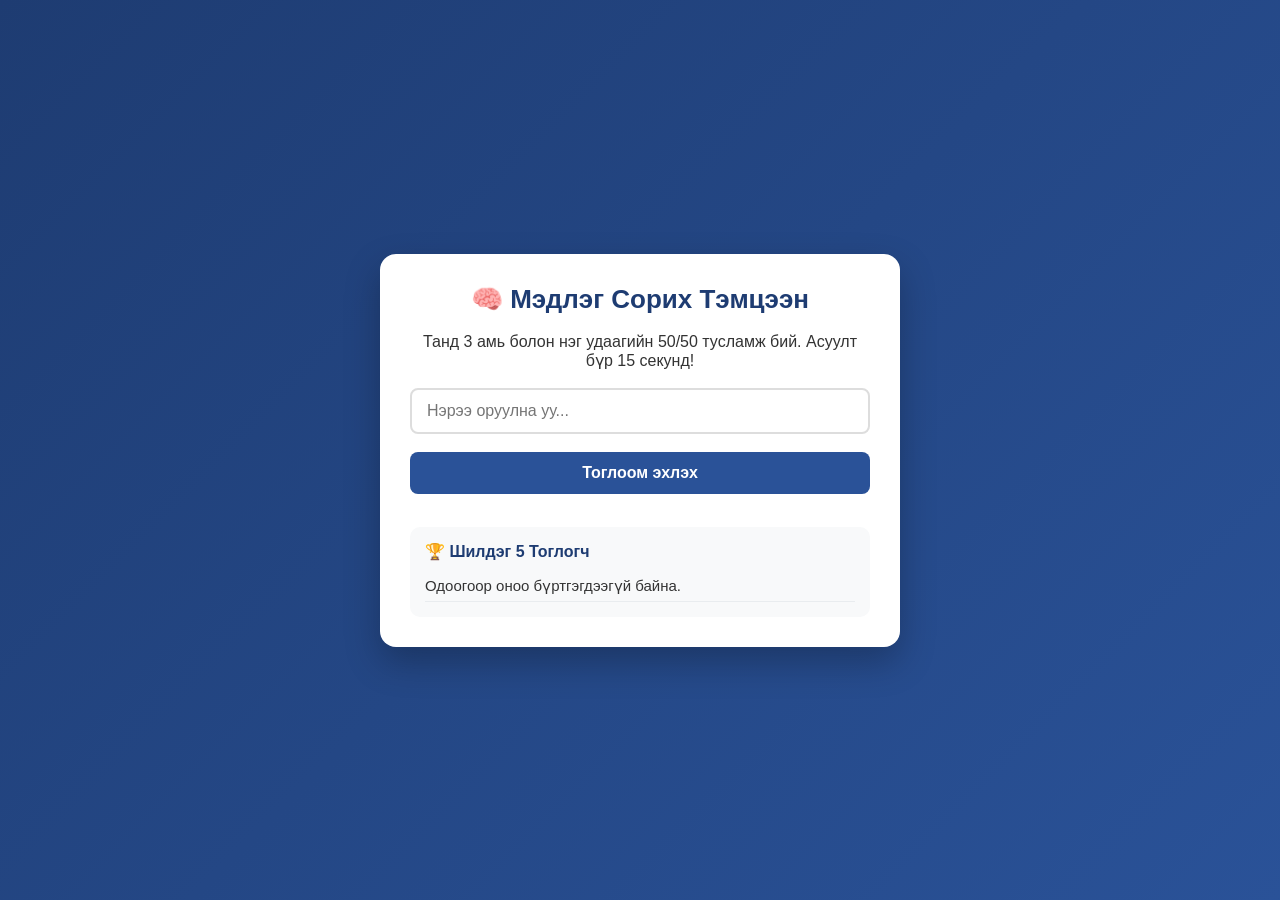
<file: game/index.html>
<!DOCTYPE html>
<html lang="mn">
<head>
  <meta charset="UTF-8">
  <meta name="viewport" content="width=device-width, initial-scale=1.0">
  <title>Ухаалаг Асуулт Хариултын Тоглоом</title>
  <link rel="stylesheet" href="style.css">
</head>
<body>

  <div class="quiz-container">
    <!-- 1. ЭХЛЭХ ДЭЛГЭЦ -->
    <div id="start-screen" class="screen active">
      <h1>🧠 Мэдлэг Сорих Тэмцээн</h1>
      <p>Танд 3 амь болон нэг удаагийн 50/50 тусламж бий. Асуулт бүр 15 секунд!</p>
      <input type="text" id="player-name" placeholder="Нэрээ оруулна уу..." maxlength="15">
      <button id="start-btn" class="btn primary-btn">Тоглоом эхлэх</button>

      <div class="leaderboard-box">
        <h3>🏆 Шилдэг 5 Тоглогч</h3>
        <ul id="leaderboard-list"></ul>
      </div>
    </div>

    <!-- 2. ТОГЛООМЫН ДЭЛГЭЦ -->
    <div id="game-screen" class="screen">
      <div class="top-bar">
        <div id="lives">❤️❤️❤️</div>
        <div id="timer" class="timer">⏱️ 15с</div>
        <div id="score">Оноо: 0</div>
      </div>

      <div class="progress-bar">
        <div id="progress-fill"></div>
      </div>

      <h2 id="question-text">Асуулт энд гарна...</h2>

      <div id="options-container" class="options-grid">
        <!-- Хариултын товчлуурууд JS-ээр үүснэ -->
      </div>

      <div class="bottom-bar">
        <button id="fifty-btn" class="btn help-btn">💡 50/50 Тусламж</button>
        <button id="next-btn" class="btn primary-btn" disabled>Дараагийнх ➔</button>
      </div>
    </div>

    <!-- 3. ТӨГСГӨЛИЙН ДЭЛГЭЦ -->
    <div id="end-screen" class="screen">
      <h1 id="end-title">Баяр хүргэе!</h1>
      <p id="final-score-text"></p>
      <button id="restart-btn" class="btn primary-btn">Дахин тоглох</button>
    </div>
  </div>

  <script src="script.js"></script>
</body>
</html>
</file>
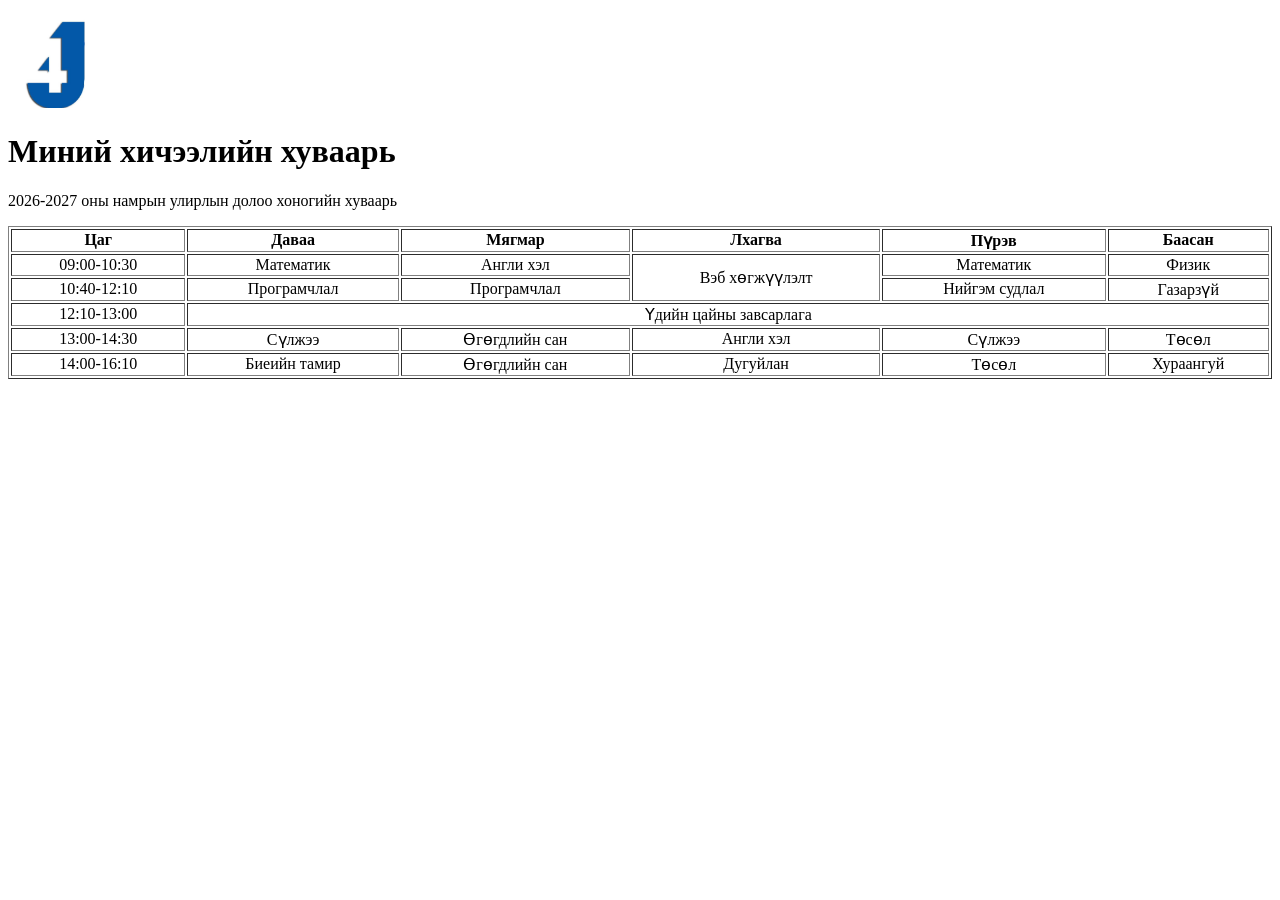
<file: huwaari/index.html>
<!DOCTYPE html>
<html lang="mn">

<head>
    <meta charset="UTF-8">
    <meta name="viewport" content="width=device-width, initial-scale=1.0">
    <title>Huwaari</title>
</head>

<body>
    <img src="1000008372.jpg" alt="logo" width="100">
    <h1>Миний хичээлийн хуваарь</h1>
    <p>2026-2027 оны намрын улирлын долоо хоногийн хуваарь</p>
    <table style="border-collapse: collapse=1; width: 100%;" border="1">
        <thead>
            <tr>
                <th>Цаг</th>
                <th>Даваа</th>
                <th>Мягмар</th>
                <th>Лхагва</th>
                <th>Пүрэв</th>
                <th>Баасан</th>
            </tr> 
             
        </thead>
        <tbody style="text-align: center;">
            <tr>
                <td>09:00-10:30</td>
                <td>Математик</td>
                <td> Англи хэл</td>
                <td rowspan="2">Вэб хөгжүүлэлт</td>
                <td>Математик</td>
                <td>Физик</td>
            </tr>
            <tr>
                <td>10:40-12:10</td>
                <td>Програмчлал</td>
                <td>Програмчлал </td>
                <td>Нийгэм судлал</td>
                <td>Газарзүй</td>
                
            </tr>
            <tr>
                <td>12:10-13:00</td>
                <td colspan="5"> Үдийн цайны завсарлага </td>
                
            </tr>
            <tr>
                <td>13:00-14:30</td>
                <td>Сүлжээ</td>
                <td>Өгөгдлийн сан</td>
                <td>Англи хэл</td>
                <td>Сүлжээ </td>
                <td>Төсөл</td>
            </tr>
            <tr>
                <td>14:00-16:10</td>
                <td>Биеийн тамир</td>
                <td>Өгөгдлийн сан</td>
                <td>Дугуйлан</td>
                <td>Төсөл</td>
                <td>Хураангуй</td>
            </tr>


    </table>

</body>

</html>
</file>
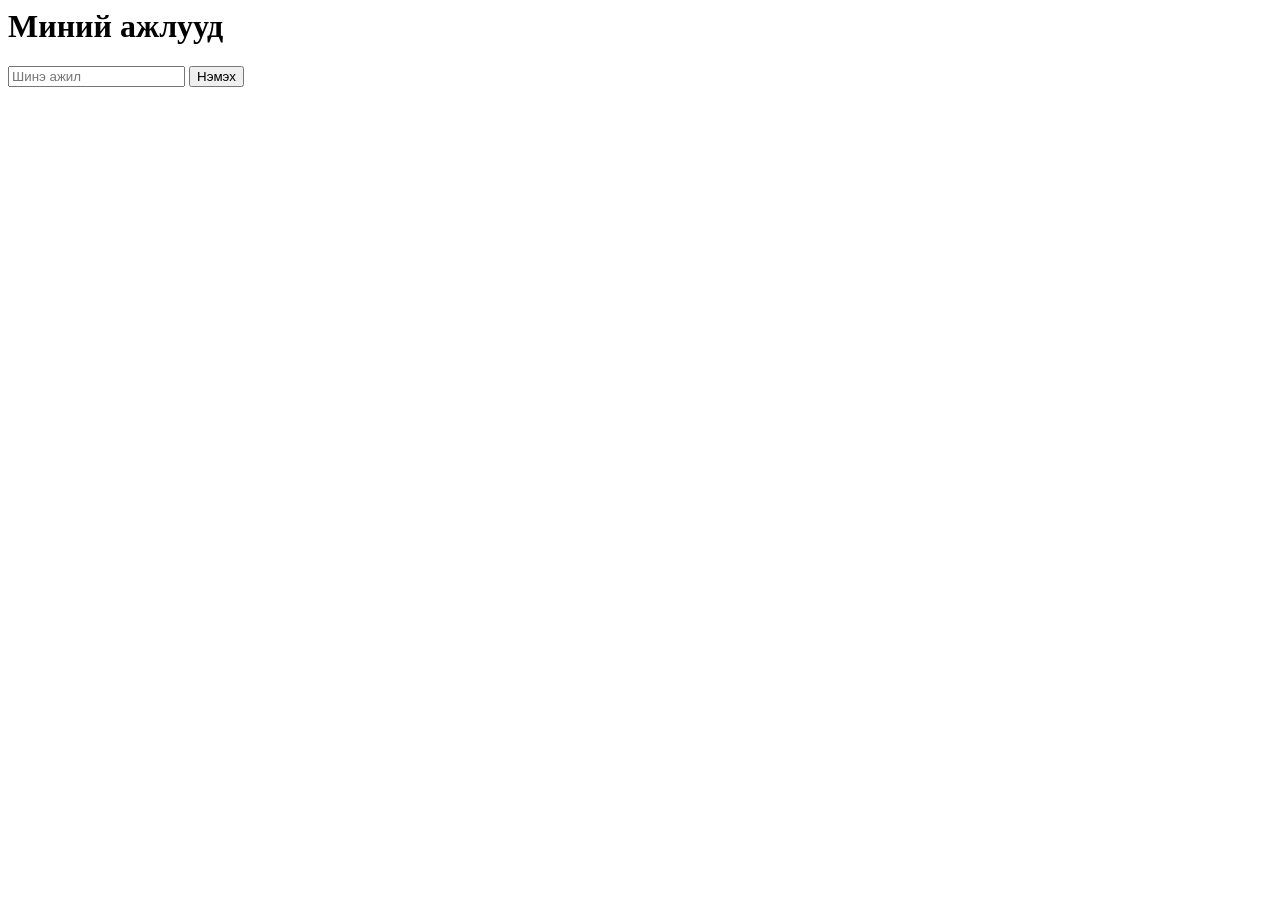
<file: todojs/index.html>
<doctype html>
<html lang="mn">
<head>
    <meta charset="UTF-8">
    <meta name="viewport" content="width=device-width, initial-scale=1.0">
    <title>Миний ажлууд Todo App</title>
</head>
<body>
<main class="app">
    <h1>Миний ажлууд</h1>
    <form id="todofrom">
        <input id="input" type="text" placeholder="Шинэ ажил" required >
    <button>Нэмэх</button>
    </form>
    <ul id="list"> 
    </ul>
</main>
<script src="app.js" defer ></script>
</body>
</html>
</file>
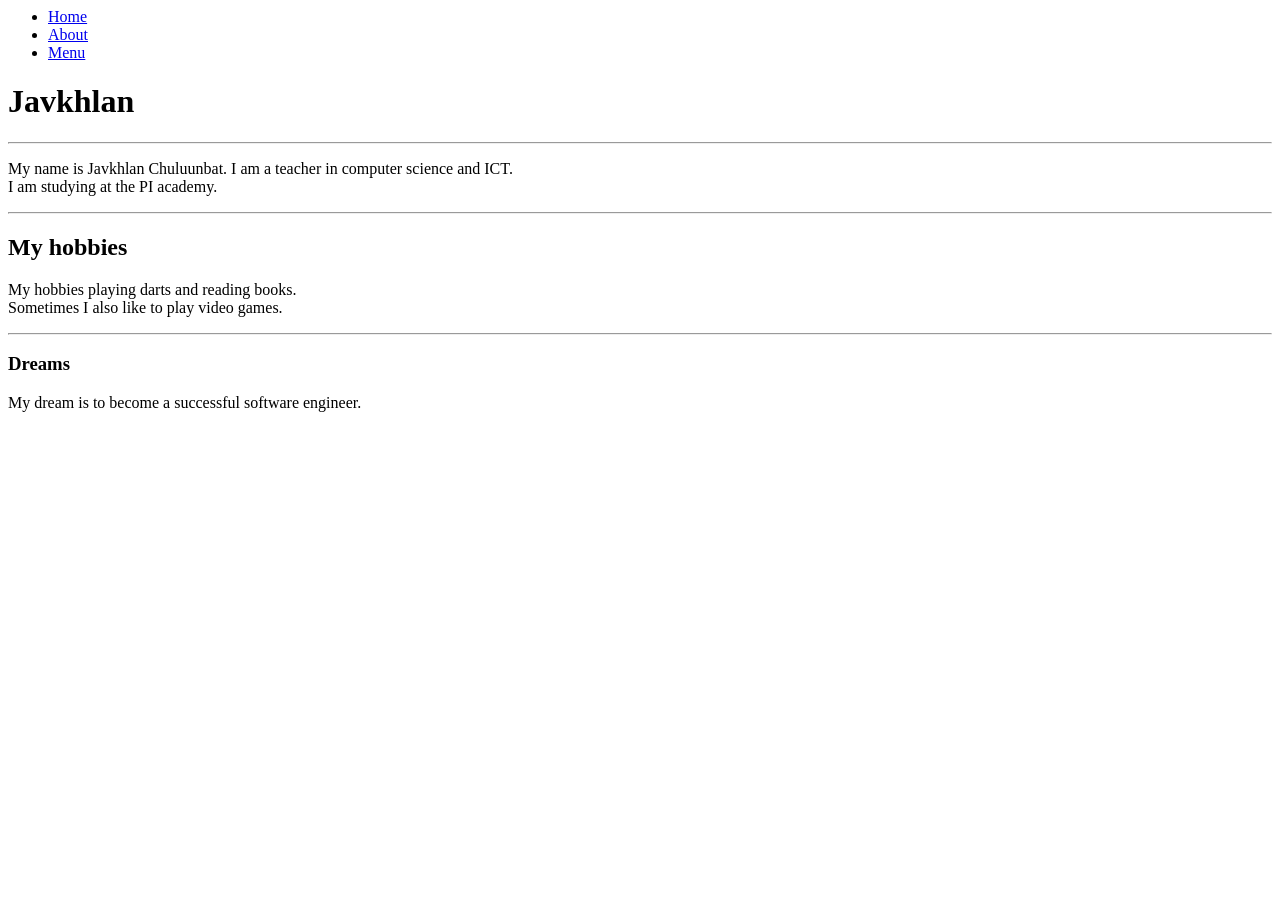
<file: begin/profile.html>
<html>

<head>
    <title>About Me</title>
<body>
    <ul>
        <li> <a href="index.html"> Home</a> </li>
        <li> <a href="profile.html"> About</a> </li>
        <li> <a href="Jor/menu.html"> Menu</a> </li>
    </ul>
    <h1>Javkhlan  </h1>
    <hr>    
    <p> My name is Javkhlan Chuluunbat. I am a teacher in computer science and ICT. 
        <br>I am studying at the PI academy.</br> </p>
    <hr>    
    <h2> My hobbies </h2>
    <p>My hobbies playing darts and reading books. 
        <br> Sometimes I also like to play video games.</br></p>
    <hr>    
    <h3> Dreams </h3>
    <p>My dream is to become a successful software engineer.</p>
</body>

</html>
</file>
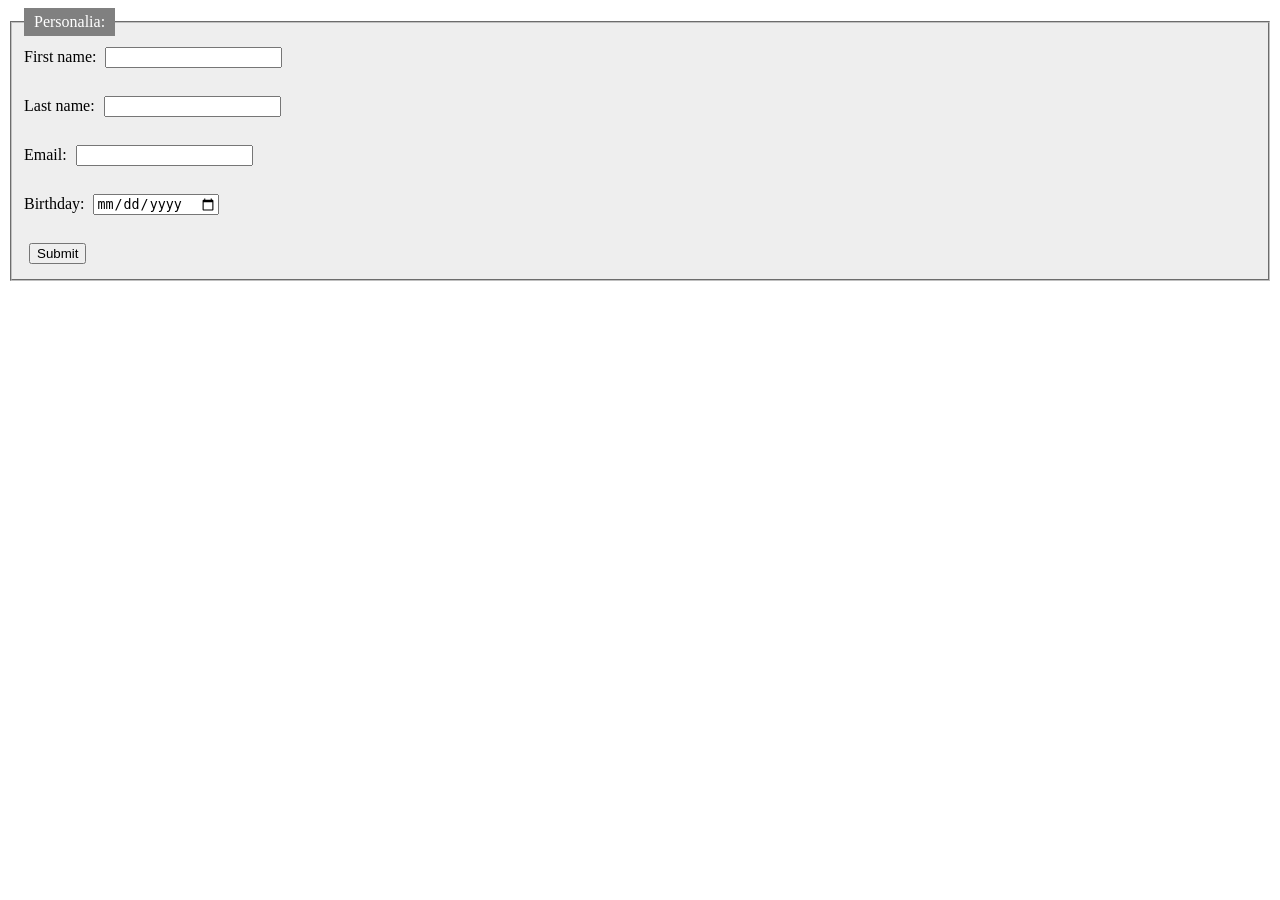
<file: sanal asuulga/1.html>
<html>
<head>
<style>
fieldset {
  background-color: #eeeeee;
}

legend {
  background-color: gray;
  color: white;
  padding: 5px 10px;
}

input {
  margin: 5px;
}
</style>
</head>
<body>

<form action="/action_page.php">
  <fieldset>
    <legend>Personalia:</legend>
    <label for="fname">First name:</label>
    <input type="text" id="fname" name="fname"><br><br>
    <label for="lname">Last name:</label>
    <input type="text" id="lname" name="lname"><br><br>
    <label for="email">Email:</label>
    <input type="email" id="email" name="email"><br><br>
    <label for="birthday">Birthday:</label>
    <input type="date" id="birthday" name="birthday"><br><br>
    <input type="submit" value="Submit">
  </fieldset>
</form>

</body>
</html>
</file>
<file: game/style.css>
* {
  box-sizing: border-box;
  margin: 0;
  padding: 0;
  font-family: 'Segoe UI', Tahoma, Geneva, Verdana, sans-serif;
}

body {
  background: linear-gradient(135deg, #1e3c72, #2a5298);
  min-height: 100vh;
  display: flex;
  justify-content: center;
  align-items: center;
  padding: 20px;
  color: #333;
}

.quiz-container {
  background: #ffffff;
  width: 100%;
  max-width: 520px;
  border-radius: 16px;
  padding: 30px;
  box-shadow: 0 15px 35px rgba(0, 0, 0, 0.25);
}

.screen {
  display: none;
  flex-direction: column;
  gap: 18px;
  text-align: center;
}

.screen.active {
  display: flex;
}

h1 {
  color: #1e3c72;
  font-size: 26px;
}

input[type="text"] {
  padding: 12px 15px;
  font-size: 16px;
  border: 2px solid #ddd;
  border-radius: 8px;
  outline: none;
  transition: border-color 0.3s;
}

input[type="text"]:focus {
  border-color: #2a5298;
}

/* Дээд мэдээллийн хэсэг */
.top-bar {
  display: flex;
  justify-content: space-between;
  align-items: center;
  font-weight: bold;
  font-size: 18px;
}

.timer {
  background: #f0f4f8;
  padding: 6px 14px;
  border-radius: 20px;
  color: #1e3c72;
}

.timer.danger {
  background: #ffe5e5;
  color: #d90429;
  animation: pulse 0.8s infinite;
}

@keyframes pulse {
  0% { transform: scale(1); }
  50% { transform: scale(1.08); }
  100% { transform: scale(1); }
}

/* Явцын зураас */
.progress-bar {
  width: 100%;
  height: 8px;
  background: #e9ecef;
  border-radius: 10px;
  overflow: hidden;
}

#progress-fill {
  height: 100%;
  width: 0%;
  background: #2a5298;
  transition: width 0.3s ease;
}

#question-text {
  font-size: 20px;
  margin: 10px 0;
  color: #222;
}

/* Хариултын товчлуурууд */
.options-grid {
  display: grid;
  grid-template-columns: 1fr;
  gap: 12px;
}

.option-btn {
  padding: 14px;
  font-size: 16px;
  text-align: left;
  background: #f8f9fa;
  border: 2px solid #dee2e6;
  border-radius: 10px;
  cursor: pointer;
  transition: all 0.2s;
}

.option-btn:hover:not(:disabled) {
  background: #e2e6ea;
  border-color: #adb5bd;
}

.option-btn.correct {
  background: #d4edda;
  border-color: #28a745;
  color: #155724;
  font-weight: bold;
}

.option-btn.wrong {
  background: #f8d7da;
  border-color: #dc3545;
  color: #721c24;
}

.option-btn:disabled {
  cursor: not-allowed;
  opacity: 0.75;
}

/* Товчлуурууд */
.bottom-bar {
  display: flex;
  justify-content: space-between;
  gap: 10px;
  margin-top: 10px;
}

.btn {
  padding: 12px 20px;
  font-size: 16px;
  font-weight: bold;
  border: none;
  border-radius: 8px;
  cursor: pointer;
  transition: opacity 0.2s;
}

.btn:disabled {
  opacity: 0.4;
  cursor: not-allowed;
}

.primary-btn {
  background: #2a5298;
  color: white;
  flex: 1;
}

.help-btn {
  background: #f59e0b;
  color: white;
}

/* Шилдэг тоглогчид */
.leaderboard-box {
  margin-top: 15px;
  background: #f8f9fa;
  padding: 15px;
  border-radius: 10px;
  text-align: left;
}

.leaderboard-box h3 {
  margin-bottom: 10px;
  font-size: 16px;
  color: #1e3c72;
}

#leaderboard-list {
  list-style: none;
}

#leaderboard-list li {
  display: flex;
  justify-content: space-between;
  padding: 6px 0;
  border-bottom: 1px solid #e9ecef;
  font-size: 15px;
}
</file>
